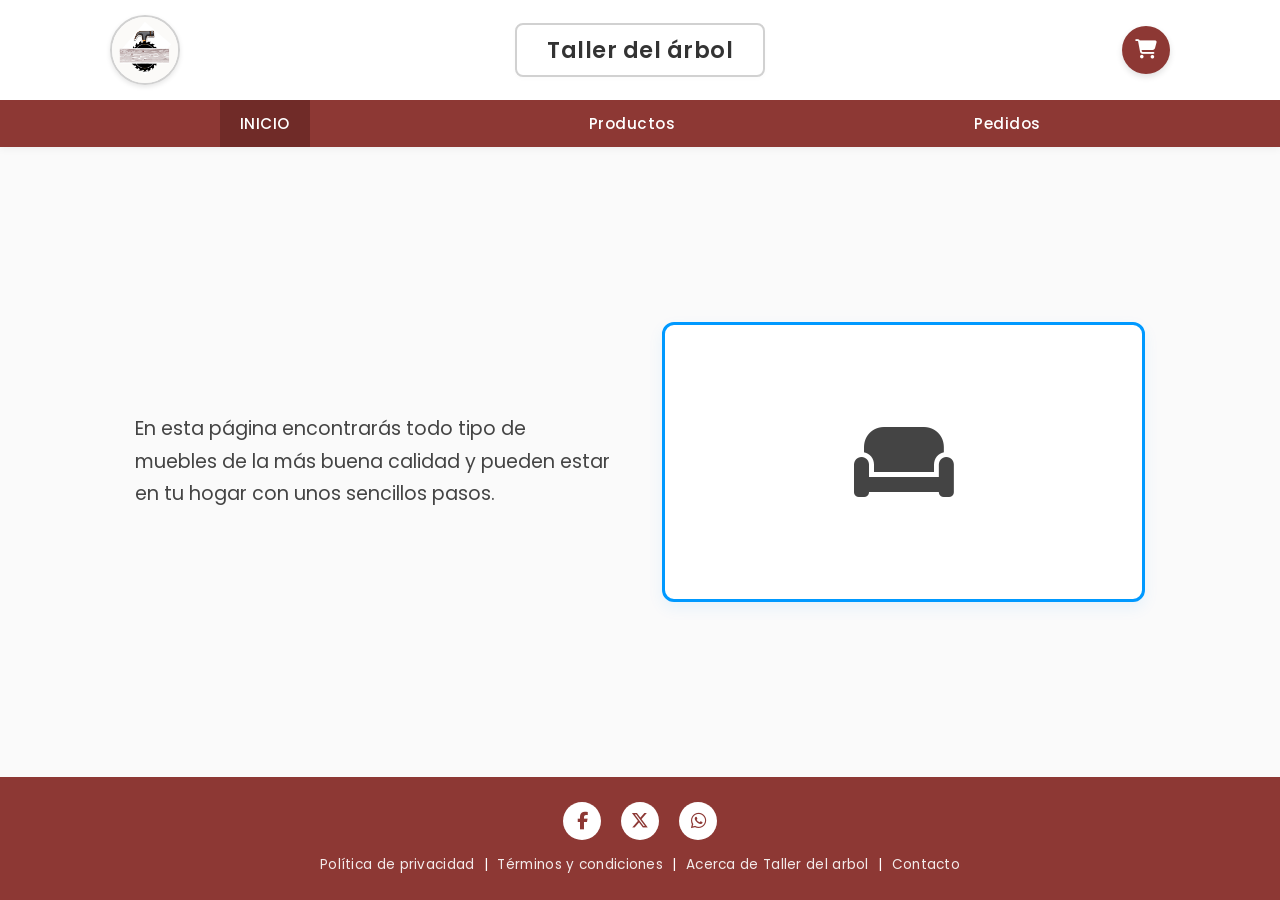
<file: index.html>
<!DOCTYPE html>
<html lang="es">
<head>
    <meta charset="UTF-8">
    <meta name="viewport" content="width=device-width, initial-scale=1.0">
    <title>Taller del Árbol - Inicio</title>
    <link href="https://fonts.googleapis.com/css2?family=Poppins:wght@300;400;500;600;700&display=swap" rel="stylesheet">
    <link rel="stylesheet" href="https://cdnjs.cloudflare.com/ajax/libs/font-awesome/6.4.0/css/all.min.css">
    <link rel="stylesheet" href="estilos.css">
</head>
<body>

    <header class="site-header">
        <div class="header-container">
            <div class="logo-container">
                <img src="logo_car.png" alt="Logo Taller del Árbol" class="logo-img">
            </div>
            <div class="brand-title">
                <h1>Taller del árbol</h1>
            </div>
            <a href="carrito.html" class="cart-link" aria-label="Ver carrito">
                <i class="fa-solid fa-cart-shopping"></i>
            </a>
        </div>

        <nav class="main-nav">
            <ul>
                <li><a href="index.html" class="active">INICIO</a></li>
                <li><a href="productos.html">Productos</a></li>
                <li><a href="pedidos.html">Pedidos</a></li>
            </ul>
        </nav>
    </header>

    <main class="main-content">
        <div class="hero-container">
            <div class="hero-text">
                <p>En esta página encontrarás todo tipo de muebles de la más buena calidad y pueden estar en tu hogar con unos sencillos pasos.</p>
            </div>
            <div class="hero-image-box">
                <i class="fa-solid fa-couch"></i>
            </div>
        </div>
    </main>

    <footer class="site-footer">
        <div class="social-icons">
            <a href="https://www.facebook.com/" aria-label="Facebook"><i class="fa-brands fa-facebook-f"></i></a>
            <a href="#" aria-label="X (Twitter)"><i class="fa-brands fa-x-twitter"></i></a>
            <a href="https://web.whatsapp.com/" aria-label="WhatsApp"><i class="fa-brands fa-whatsapp"></i></a>
        </div>
        <div class="footer-links">
            <a href="#">Política de privacidad</a> | 
            <a href="#">Términos y condiciones</a> | 
            <a href="#">Acerca de Taller del arbol</a> | 
            <a href="#">Contacto</a>
        </div>
    </footer>

</body>
</html>
</file>
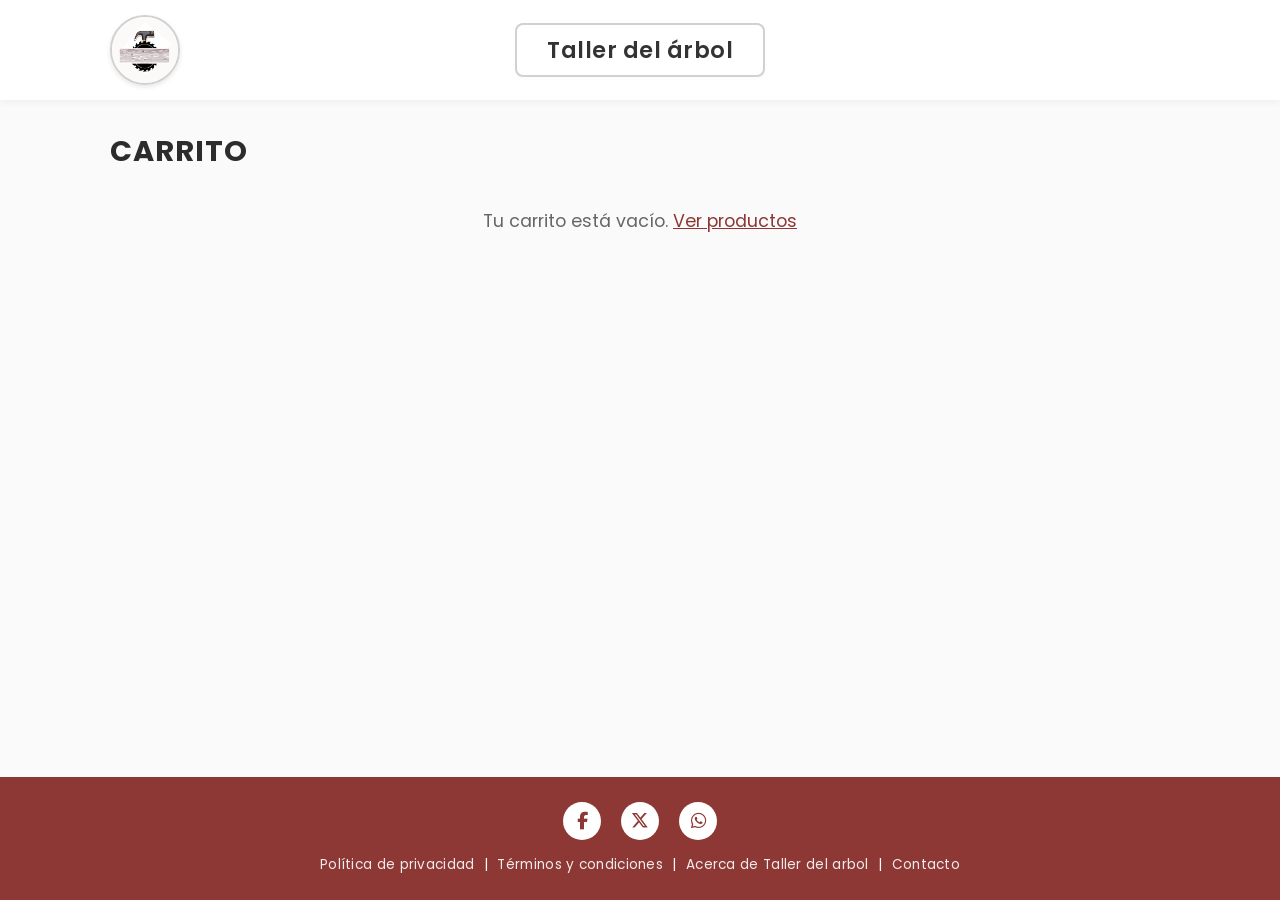
<file: carrito.html>
<!DOCTYPE html>
<html lang="es">
<head>
    <meta charset="UTF-8">
    <meta name="viewport" content="width=device-width, initial-scale=1.0">
    <title>Taller del Árbol - Carrito</title>
    <link href="https://fonts.googleapis.com/css2?family=Poppins:wght@300;400;500;600;700&display=swap" rel="stylesheet">
    <link rel="stylesheet" href="https://cdnjs.cloudflare.com/ajax/libs/font-awesome/6.4.0/css/all.min.css">
    <link rel="stylesheet" href="estilos.css">
    <link rel="stylesheet" href="carrito.css">
</head>
<body>

    <header class="site-header">
        <div class="header-container">
            <a href="index.html" class="logo-container">
                <img src="logo_car.png" alt="Logo Taller del Árbol" class="logo-img">
            </a>
            <div class="brand-title">
                <h1>Taller del árbol</h1>
            </div>
        </div>
    </header>

    <main class="cart-main">
        <h2 class="cart-title">CARRITO</h2>

        <div id="cart-container">
        </div>
    </main>

    <footer class="site-footer">
        <div class="social-icons">
            <a href="https://www.facebook.com/" aria-label="Facebook"><i class="fa-brands fa-facebook-f"></i></a>
            <a href="#" aria-label="X (Twitter)"><i class="fa-brands fa-x-twitter"></i></a>
            <a href="https://web.whatsapp.com/" aria-label="WhatsApp"><i class="fa-brands fa-whatsapp"></i></a>
        </div>
        <div class="footer-links">
            <a href="#">Política de privacidad</a> | 
            <a href="#">Términos y condiciones</a> | 
            <a href="#">Acerca de Taller del arbol</a> | 
            <a href="#">Contacto</a>
        </div>
    </footer>

    <script>
        const container = document.getElementById('cart-container');
        let carrito = JSON.parse(localStorage.getItem('carritoTaller')) || [];

        if (carrito.length > 0) {
            let totalMonto = 0;
            let contenidoHTML = '<div style="display: flex; flex-direction: column; gap: 25px;">';
            
            carrito.forEach((prod, index) => {
                totalMonto += prod.precio;
                contenidoHTML += `
                    <div class="cart-layout" style="margin-bottom: 0;">
                        <div class="cart-item-card" style="width: 100%;">
                            <div class="item-icon-box">
                                <i class="fa-solid ${prod.icono}"></i>
                            </div>
                            <div class="item-details" style="flex: 1;">
                                <h3>${prod.nombre}</h3>
                                <p>${prod.medidas}</p>
                                <p>${prod.material}</p>
                                <p>${prod.color}</p>
                                <button onclick="eliminarProducto(${index})" style="background: none; border: none; color: #8D3834; font-weight: 600; cursor: pointer; margin-top: 8px; font-size: 0.9rem;">
                                    <i class="fa-solid fa-trash"></i> Eliminar
                                </button>
                            </div>
                        </div>
                    </div>
                `;
            });

            contenidoHTML += `
                <aside class="cart-summary-box" style="width: 100%; max-width: 400px; margin-left: auto; margin-top: 10px;">
                    <div class="summary-row">
                        <span>ARTÍCULOS</span>
                        <span>${carrito.length}</span>
                    </div>
                    <hr class="summary-divider">
                    <div class="summary-row">
                        <span>MONTO</span>
                        <span>$${totalMonto.toLocaleString()}</span>
                    </div>
                    <button type="button" onclick="procesarPago()" class="pay-btn" style="border: none; cursor: pointer;">PAGAR</button>
                </aside>
            `;

            contenidoHTML += '</div>';
            container.innerHTML = contenidoHTML;
        } else {
            container.innerHTML = `
                <p style="text-align: center; font-size: 1.1rem; color: #666;">
                    Tu carrito está vacío. <a href="productos.html" style="color: var(--primary-color);">Ver productos</a>
                </p>
            `;
        }

        function eliminarProducto(index) {
            carrito.splice(index, 1);
            localStorage.setItem('carritoTaller', JSON.stringify(carrito));
            location.reload();
        }

        function procesarPago() {
            let pedidosAnteriores = JSON.parse(localStorage.getItem('pedidosPagados')) || [];
            let nuevosPedidos = pedidosAnteriores.concat(carrito);
            
            localStorage.setItem('pedidosPagados', JSON.stringify(nuevosPedidos));
            localStorage.removeItem('carritoTaller');
            
            window.location.href = 'pedidos.html';
        }
    </script>
</body>
</html>
</file>
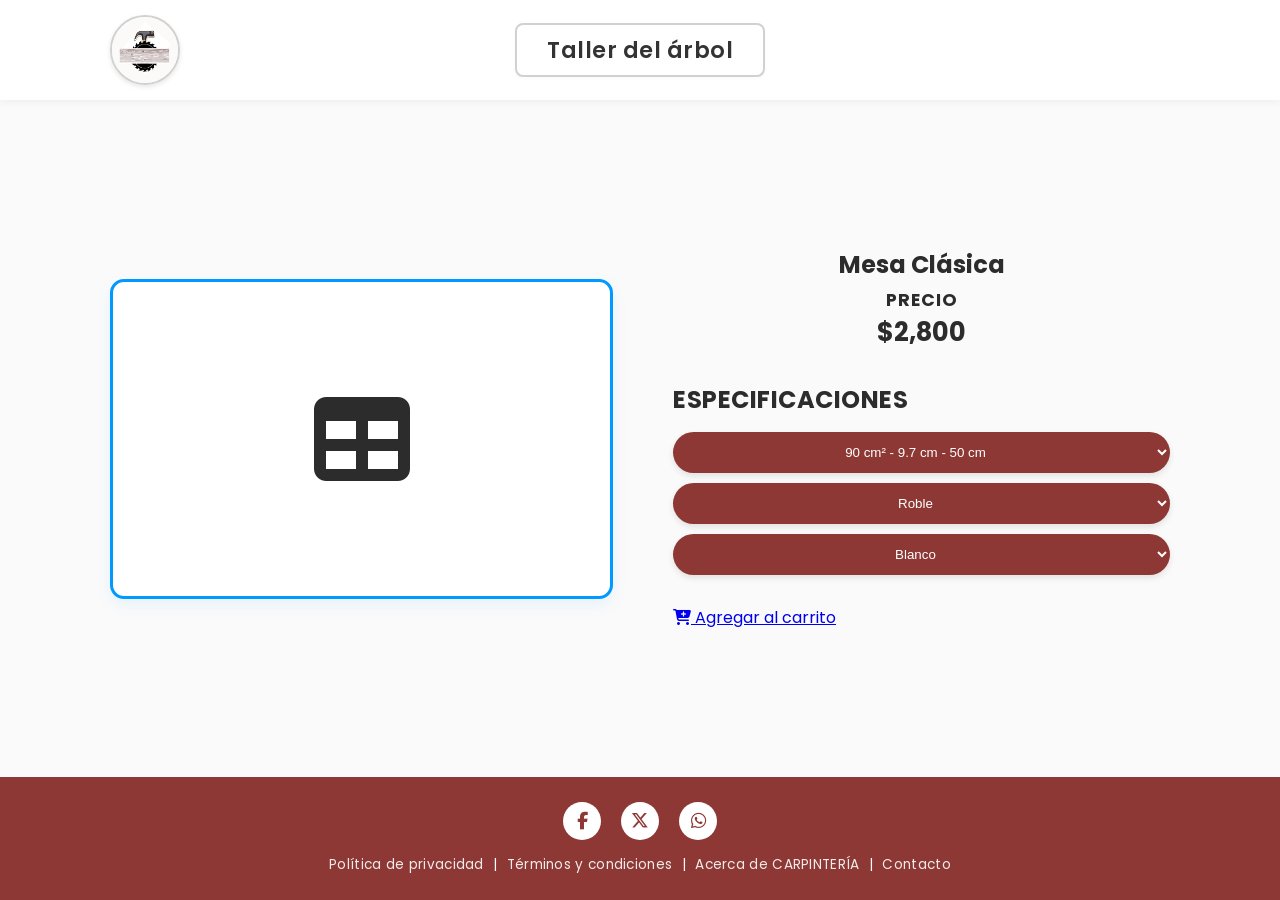
<file: detalle.html>
<!DOCTYPE html>
<html lang="es">
<head>
    <meta charset="UTF-8">
    <meta name="viewport" content="width=device-width, initial-scale=1.0">
    <title>Taller del Árbol - Detalle del Producto</title>
    <link href="https://fonts.googleapis.com/css2?family=Poppins:wght@300;400;500;600;700&display=swap" rel="stylesheet">
    <link rel="stylesheet" href="https://cdnjs.cloudflare.com/ajax/libs/font-awesome/6.4.0/css/all.min.css">
    <link rel="stylesheet" href="estilos.css">
    <link rel="stylesheet" href="detalle.css">
</head>
<body>

    <header class="site-header">
        <div class="header-container">
            <a href="index.html" class="logo-container">
                <img src="logo_car.png" alt="Logo Taller del Árbol" class="logo-img">
            </a>
            <div class="brand-title">
                <h1>Taller del árbol</h1>
            </div>
        </div>
    </header>

    <main class="detail-main">
        <div class="product-showcase">
            <div class="product-large-view">
                <i class="fa-solid fa-table" id="prod-icon"></i>
            </div>
            
            <div class="product-info-panel">
                <div class="price-tag">
                    <h2 id="prod-title" style="font-size: 1.5rem; margin-bottom: 5px;">Mesa Clásica</h2>
                    <span class="price-label">PRECIO</span>
                    <span class="price-value" id="prod-price-text">$2,800</span>
                </div>

                <div class="specs-section">
                    <h2>ESPECIFICACIONES</h2>
                    <div class="specs-list" style="display: flex; flex-direction: column; gap: 10px;">
                        <select id="select-medidas" class="spec-pill" style="width: 100%; border: none; text-align-last: center; cursor: pointer;">
                            <option value="90 cm² - 9.7 cm - 50 cm">90 cm² - 9.7 cm - 50 cm</option>
                            <option value="120 cm² - 10 cm - 60 cm">120 cm² - 10 cm - 60 cm</option>
                            <option value="150 cm² - 12 cm - 70 cm">150 cm² - 12 cm - 70 cm</option>
                        </select>
                        
                        <select id="select-material" class="spec-pill" style="width: 100%; border: none; text-align-last: center; cursor: pointer;">
                            <option value="Roble">Roble</option>
                            <option value="Pino">Pino</option>
                            <option value="Cedro">Cedro</option>
                        </select>
                        
                        <select id="select-color" class="spec-pill" style="width: 100%; border: none; text-align-last: center; cursor: pointer;">
                            <option value="Blanco">Blanco</option>
                            <option value="Nogal">Nogal</option>
                            <option value="Natural">Natural</option>
                        </select>
                    </div>
                </div>

                <a href="carrito.html" class="add-to-cart-btn" id="btn-agregar">
                    <i class="fa-solid fa-cart-plus"></i> Agregar al carrito
                </a>
            </div>
        </div>
    </main>

    <footer class="site-footer">
        <div class="social-icons">
            <a href="https://www.facebook.com/" aria-label="Facebook"><i class="fa-brands fa-facebook-f"></i></a>
            <a href="#" aria-label="X (Twitter)"><i class="fa-brands fa-x-twitter"></i></a>
            <a href="https://web.whatsapp.com/" aria-label="WhatsApp"><i class="fa-brands fa-whatsapp"></i></a>
        </div>
        <div class="footer-links">
            <a href="#">Política de privacidad</a> | 
            <a href="#">Términos y condiciones</a> | 
            <a href="#">Acerca de CARPINTERÍA</a> | 
            <a href="#">Contacto</a>
        </div>
    </footer>

    <script>
        const catalogo = [
            { nombre: 'Mesa Clásica', precio: 2800, icono: 'fa-table' },
            { nombre: 'Sillón Individual', precio: 3500, icono: 'fa-couch' },
            { nombre: 'Escritorio Ejecutivo', precio: 4200, icono: 'fa-desktop' },
            { nombre: 'Base de Cama', precio: 5400, icono: 'fa-bed' },
            { nombre: 'Silla Comedor', precio: 1200, icono: 'fa-chair' },
            { nombre: 'Estante Librero', precio: 3100, icono: 'fa-book-open' },
            { nombre: 'Ropero Clásico', precio: 6800, icono: 'fa-door-closed' },
            { nombre: 'Buró de Noche', precio: 1650, icono: 'fa-box-archive' }
        ];

        const params = new URLSearchParams(window.location.search);
        const id = parseInt(params.get('id'));
        const muebleActual = catalogo[id] || catalogo[0];

        document.getElementById('prod-title').innerText = muebleActual.nombre;
        document.getElementById('prod-price-text').innerText = '$' + muebleActual.precio.toLocaleString();
        document.getElementById('prod-icon').className = 'fa-solid ' + muebleActual.icono;

        document.getElementById('btn-agregar').addEventListener('click', function(e) {
            e.preventDefault();
            const productoCarrito = {
                nombre: muebleActual.nombre,
                medidas: document.getElementById('select-medidas').value,
                material: document.getElementById('select-material').value,
                color: document.getElementById('select-color').value,
                precio: muebleActual.precio,
                precioTexto: '$' + muebleActual.precio.toLocaleString(),
                icono: muebleActual.icono
            };

            let carrito = JSON.parse(localStorage.getItem('carritoTaller')) || [];
            carrito.push(productoCarrito);
            localStorage.setItem('carritoTaller', JSON.stringify(carrito));
            
            window.location.href = 'carrito.html';
        });
    </script>
</body>
</html>
</file>
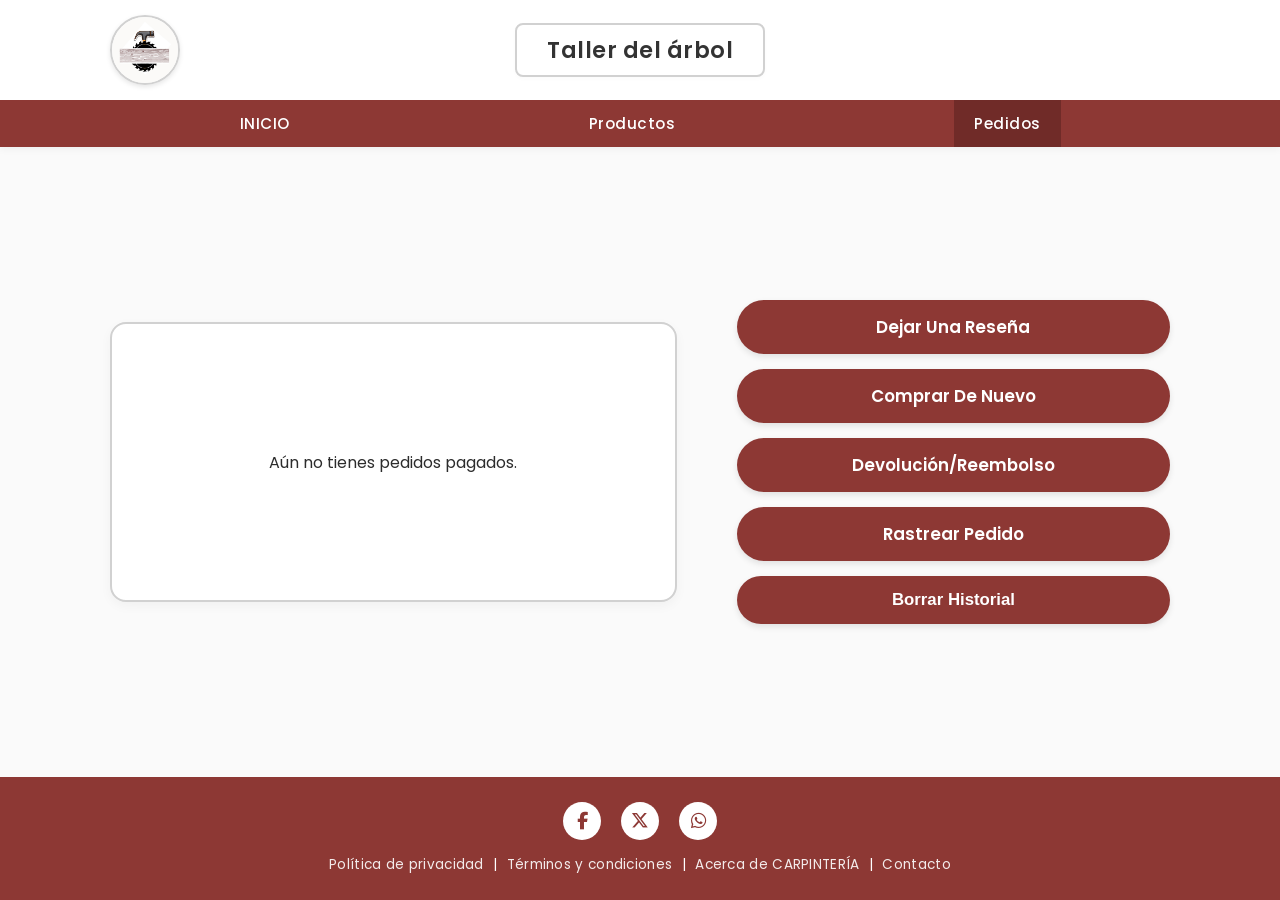
<file: pedidos.html>
<!DOCTYPE html>
<html lang="es">
<head>
    <meta charset="UTF-8">
    <meta name="viewport" content="width=device-width, initial-scale=1.0">
    <title>Taller del Árbol - Pedidos</title>
    <link href="https://fonts.googleapis.com/css2?family=Poppins:wght@300;400;500;600;700&display=swap" rel="stylesheet">
    <link rel="stylesheet" href="https://cdnjs.cloudflare.com/ajax/libs/font-awesome/6.4.0/css/all.min.css">
    <link rel="stylesheet" href="estilos.css">
    <link rel="stylesheet" href="pedidos.css">
</head>
<body>

    <header class="site-header">
        <div class="header-container">
            <a href="index.html" class="logo-container">
                <img src="logo_car.png" alt="Logo Taller del Árbol" class="logo-img">
            </a>
            <div class="brand-title">
                <h1>Taller del árbol</h1>
            </div>
        </div>

        <nav class="main-nav">
            <ul>
                <li><a href="index.html">INICIO</a></li>
                <li><a href="productos.html">Productos</a></li>
                <li><a href="pedidos.html" class="active">Pedidos</a></li>
            </ul>
        </nav>
    </header>

    <main class="orders-main">
        <div class="orders-layout">
            <div class="order-box-container" id="orders-display">
            </div>

            <div class="orders-actions">
                <a href="#" class="action-pill">Dejar Una Reseña</a>
                <a href="productos.html" class="action-pill">Comprar De Nuevo</a>
                <a href="#" class="action-pill">Devolución/Reembolso</a>
                <a href="#" class="action-pill">Rastrear Pedido</a>
                <button type="button" onclick="borrarPedidos()" class="action-pill" style="background-color: #8D3834; border: none; cursor: pointer;">Borrar Historial</button>
            </div>
        </div>
    </main>

    <footer class="site-footer">
        <div class="social-icons">
            <a href="https://www.facebook.com/" aria-label="Facebook"><i class="fa-brands fa-facebook-f"></i></a>
            <a href="#" aria-label="X (Twitter)"><i class="fa-brands fa-x-twitter"></i></a>
            <a href="https://web.whatsapp.com/" aria-label="WhatsApp"><i class="fa-brands fa-whatsapp"></i></a>
        </div>
        <div class="footer-links">
            <a href="#">Política de privacidad</a> | 
            <a href="#">Términos y condiciones</a> | 
            <a href="#">Acerca de CARPINTERÍA</a> | 
            <a href="#">Contacto</a>
        </div>
    </footer>

    <script>
        const ordersDisplay = document.getElementById('orders-display');
        const pedidos = JSON.parse(localStorage.getItem('pedidosPagados')) || [];

        if (pedidos.length > 0) {
            let contenidoHTML = '';
            pedidos.forEach(item => {
                contenidoHTML += `
                    <div class="order-item-card-mini">
                        <i class="fa-solid ${item.icono}"></i>
                        <div class="order-item-info">
                            <h4>${item.nombre}</h4>
                            <p>${item.material} - ${item.color}</p>
                            <span>${item.precioTexto}</span>
                        </div>
                    </div>
                `;
            });
            ordersDisplay.innerHTML = contenidoHTML;
        } else {
            ordersDisplay.innerHTML = `
                <p class="empty-orders">Aún no tienes pedidos pagados.</p>
            `;
        }

        function borrarPedidos() {
            localStorage.removeItem('pedidosPagados');
            location.reload();
        }
    </script>
</body>
</html>
</file>
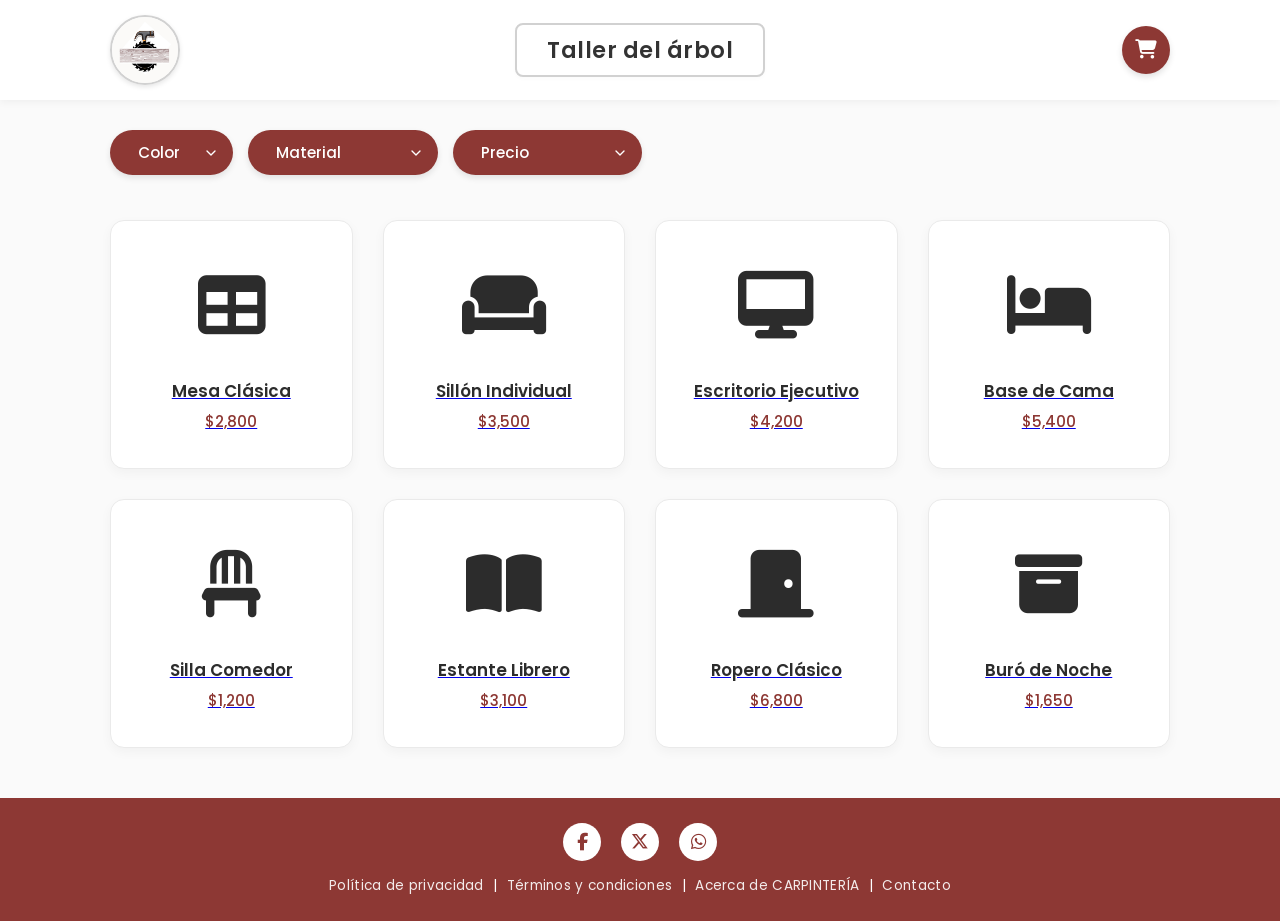
<file: productos.html>
<!DOCTYPE html>
<html lang="es">
<head>
    <meta charset="UTF-8">
    <meta name="viewport" content="width=device-width, initial-scale=1.0">
    <title>Taller del Árbol - Productos</title>
    <link href="https://fonts.googleapis.com/css2?family=Poppins:wght@300;400;500;600;700&display=swap" rel="stylesheet">
    <link rel="stylesheet" href="https://cdnjs.cloudflare.com/ajax/libs/font-awesome/6.4.0/css/all.min.css">
    <link rel="stylesheet" href="estilos.css">
    <link rel="stylesheet" href="productos.css">
</head>
<body>

    <header class="site-header">
        <div class="header-container">
            <a href="index.html" class="logo-container">
                <img src="logo_car.png" alt="Logo Taller del Árbol" class="logo-img">
            </a>
            <div class="brand-title">
                <h1>Taller del árbol</h1>
            </div>
            <a href="carrito.html" class="cart-link" aria-label="Ver carrito">
                <i class="fa-solid fa-cart-shopping"></i>
            </a>
        </div>
    </header>

    <main class="products-main">
        <div class="filter-bar">
            <div class="filter-group">
                <select class="filter-pill" aria-label="Filtrar por color">
                    <option value="">Color</option>
                    <option value="nogal">Nogal</option>
                    <option value="roble">Roble</option>
                    <option value="blanco">Blanco</option>
                </select>
            </div>

            <div class="filter-group">
                <select class="filter-pill" aria-label="Filtrar por material">
                    <option value="">Material</option>
                    <option value="pino">Madera de Pino</option>
                    <option value="cedro">Cedro</option>
                    <option value="mdf">MDF</option>
                </select>
            </div>

            <div class="filter-group">
                <select class="filter-pill" aria-label="Filtrar por precio">
                    <option value="">Precio</option>
                    <option value="menor">$1,000 - $3,000</option>
                    <option value="medio">$3,000 - $6,000</option>
                    <option value="mayor">Más de $6,000</option>
                </select>
            </div>
        </div>

        <section class="products-grid">
            <a href="detalle.html?id=0" class="product-link">
                <article class="product-card">
                    <div class="product-icon">
                        <i class="fa-solid fa-table"></i>
                    </div>
                    <h3>Mesa Clásica</h3>
                    <p class="product-price">$2,800</p>
                </article>
            </a>

            <a href="detalle.html?id=1" class="product-link">
                <article class="product-card">
                    <div class="product-icon">
                        <i class="fa-solid fa-couch"></i>
                    </div>
                    <h3>Sillón Individual</h3>
                    <p class="product-price">$3,500</p>
                </article>
            </a>

            <a href="detalle.html?id=2" class="product-link">
                <article class="product-card">
                    <div class="product-icon">
                        <i class="fa-solid fa-desktop"></i>
                    </div>
                    <h3>Escritorio Ejecutivo</h3>
                    <p class="product-price">$4,200</p>
                </article>
            </a>

            <a href="detalle.html?id=3" class="product-link">
                <article class="product-card">
                    <div class="product-icon">
                        <i class="fa-solid fa-bed"></i>
                    </div>
                    <h3>Base de Cama</h3>
                    <p class="product-price">$5,400</p>
                </article>
            </a>

            <a href="detalle.html?id=4" class="product-link">
                <article class="product-card">
                    <div class="product-icon">
                        <i class="fa-solid fa-chair"></i>
                    </div>
                    <h3>Silla Comedor</h3>
                    <p class="product-price">$1,200</p>
                </article>
            </a>

            <a href="detalle.html?id=5" class="product-link">
                <article class="product-card">
                    <div class="product-icon">
                        <i class="fa-solid fa-book-open"></i>
                    </div>
                    <h3>Estante Librero</h3>
                    <p class="product-price">$3,100</p>
                </article>
            </a>

            <a href="detalle.html?id=6" class="product-link">
                <article class="product-card">
                    <div class="product-icon">
                        <i class="fa-solid fa-door-closed"></i>
                    </div>
                    <h3>Ropero Clásico</h3>
                    <p class="product-price">$6,800</p>
                </article>
            </a>

            <a href="detalle.html?id=7" class="product-link">
                <article class="product-card">
                    <div class="product-icon">
                        <i class="fa-solid fa-box-archive"></i>
                    </div>
                    <h3>Buró de Noche</h3>
                    <p class="product-price">$1,650</p>
                </article>
            </a>
        </section>
    </main>

    <footer class="site-footer">
        <div class="social-icons">
            <a href="https://www.facebook.com/" aria-label="Facebook"><i class="fa-brands fa-facebook-f"></i></a>
            <a href="#" aria-label="X (Twitter)"><i class="fa-brands fa-x-twitter"></i></a>
            <a href="https://web.whatsapp.com/" aria-label="WhatsApp"><i class="fa-brands fa-whatsapp"></i></a>
        </div>
        <div class="footer-links">
            <a href="#">Política de privacidad</a> | 
            <a href="#">Términos y condiciones</a> | 
            <a href="#">Acerca de CARPINTERÍA</a> | 
            <a href="#">Contacto</a>
        </div>
    </footer>

</body>
</html>
</file>
<file: estilos.css>
:root {
    --primary-color: #8D3834;
    --primary-dark: #702B28;
    --bg-light: #FAFAFA;
    --text-dark: #2C2C2C;
    --border-color: #D1D1D1;
    --white: #FFFFFF;
}

* {
    margin: 0;
    padding: 0;
    box-sizing: border-box;
}

body {
    font-family: 'Poppins', sans-serif;
    background-color: var(--bg-light);
    color: var(--text-dark);
    display: flex;
    flex-direction: column;
    min-height: 100vh;
}

.site-header {
    background-color: var(--white);
    box-shadow: 0 2px 8px rgba(0, 0, 0, 0.05);
}

.header-container {
    max-width: 1100px;
    margin: 0 auto;
    padding: 15px 20px;
    display: flex;
    align-items: center;
    justify-content: space-between;
    position: relative;
}

.logo-container {
    width: 70px;
    height: 70px;
    border-radius: 50%;
    overflow: hidden;
    border: 2px solid var(--border-color);
    box-shadow: 0 2px 5px rgba(0,0,0,0.1);
}

.logo-img {
    width: 100%;
    height: 100%;
    object-fit: cover;
}

.brand-title {
    position: absolute;
    left: 50%;
    transform: translateX(-50%);
    border: 2px solid var(--border-color);
    padding: 8px 30px;
    border-radius: 8px;
    background-color: var(--white);
    box-shadow: 0 2px 4px rgba(0,0,0,0.02);
}

.brand-title h1 {
    font-size: 1.4rem;
    font-weight: 600;
    letter-spacing: 0.5px;
    color: #333;
}

.cart-link {
    width: 48px;
    height: 48px;
    border-radius: 50%;
    background-color: var(--primary-color);
    color: var(--white);
    display: flex;
    align-items: center;
    justify-content: center;
    text-decoration: none;
    font-size: 1.2rem;
    box-shadow: 0 3px 6px rgba(0, 0, 0, 0.12);
    transition: background-color 0.3s ease, transform 0.2s ease;
}

.cart-link:hover {
    background-color: var(--primary-dark);
    transform: translateY(-2px);
}

.main-nav {
    background-color: var(--primary-color);
}

.main-nav ul {
    list-style: none;
    max-width: 1100px;
    margin: 0 auto;
    display: flex;
    justify-content: space-around;
}

.main-nav a {
    display: block;
    color: var(--white);
    text-decoration: none;
    padding: 12px 20px;
    font-weight: 500;
    font-size: 0.95rem;
    letter-spacing: 0.5px;
    transition: background-color 0.3s ease;
}

.main-nav a:hover, .main-nav a.active {
    background-color: var(--primary-dark);
}

.main-content {
    flex: 1;
    max-width: 1050px;
    width: 100%;
    margin: 40px auto;
    padding: 0 20px;
    display: flex;
    align-items: center;
}

.hero-container {
    display: flex;
    align-items: center;
    justify-content: space-between;
    gap: 50px;
    width: 100%;
}

.hero-text {
    flex: 1;
    font-size: 1.2rem;
    line-height: 1.7;
    color: #444;
}

.hero-image-box {
    flex: 1;
    height: 280px;
    border: 3px solid #0099FF;
    border-radius: 12px;
    display: flex;
    align-items: center;
    justify-content: center;
    background-color: var(--white);
    box-shadow: 0 6px 15px rgba(0, 153, 255, 0.08);
}

.hero-image-box i {
    font-size: 5rem;
    color: #444;
}

.site-footer {
    background-color: var(--primary-color);
    color: var(--white);
    padding: 25px 20px;
    text-align: center;
}

.social-icons {
    display: flex;
    justify-content: center;
    gap: 20px;
    margin-bottom: 15px;
}

.social-icons a {
    width: 38px;
    height: 38px;
    background-color: var(--white);
    color: var(--primary-color);
    border-radius: 50%;
    display: flex;
    align-items: center;
    justify-content: center;
    text-decoration: none;
    font-size: 1.1rem;
    transition: transform 0.2s ease, background-color 0.2s ease;
}

.social-icons a:hover {
    transform: translateY(-3px);
    background-color: #f0f0f0;
}

.footer-links {
    font-size: 0.85rem;
    letter-spacing: 0.3px;
}

.footer-links a {
    color: var(--white);
    text-decoration: none;
    margin: 0 5px;
    opacity: 0.9;
}

.footer-links a:hover {
    text-decoration: underline;
    opacity: 1;
}

@media (max-width: 768px) {
    .header-container {
        flex-direction: column;
        gap: 15px;
    }
    
    .brand-title {
        position: static;
        transform: none;
        width: 100%;
        text-align: center;
    }

    .hero-container {
        flex-direction: column;
        gap: 30px;
    }

    .hero-image-box {
        width: 100%;
        height: 220px;
    }
}
</file>
<file: carrito.css>
.cart-main {
    flex: 1;
    max-width: 1100px;
    width: 100%;
    margin: 30px auto 50px;
    padding: 0 20px;
}

.cart-title {
    font-size: 1.8rem;
    font-weight: 700;
    letter-spacing: 1px;
    color: var(--text-dark);
    margin-bottom: 35px;
}

.cart-layout {
    display: flex;
    justify-content: space-between;
    align-items: center;
    gap: 50px;
}

.cart-item-card {
    flex: 1.4;
    background-color: var(--white);
    border: 1px solid #EAEAEA;
    border-radius: 14px;
    padding: 30px;
    display: flex;
    align-items: center;
    gap: 35px;
    box-shadow: 0 4px 12px rgba(0, 0, 0, 0.04);
}

.item-icon-box {
    width: 120px;
    height: 120px;
    border-radius: 12px;
    background-color: var(--bg-light);
    border: 1px solid var(--border-color);
    display: flex;
    align-items: center;
    justify-content: center;
    flex-shrink: 0;
}

.item-icon-box i {
    font-size: 4rem;
    color: var(--text-dark);
}

.item-details h3 {
    font-size: 1.35rem;
    font-weight: 700;
    color: var(--text-dark);
    margin-bottom: 8px;
}

.item-details p {
    font-size: 1.05rem;
    font-weight: 600;
    color: #444;
    line-height: 1.6;
}

.cart-summary-box {
    flex: 1;
    background-color: #E8E8E8;
    border-radius: 12px;
    padding: 30px 25px;
    display: flex;
    flex-direction: column;
    gap: 18px;
    box-shadow: 0 4px 10px rgba(0, 0, 0, 0.05);
}

.summary-row {
    display: flex;
    justify-content: space-between;
    align-items: center;
    font-size: 1.15rem;
    font-weight: 700;
    color: var(--text-dark);
    letter-spacing: 0.5px;
}

.summary-divider {
    border: none;
    border-top: 1px solid #B5B5B5;
}

.pay-btn {
    display: block;
    background-color: var(--primary-color);
    color: var(--white);
    text-decoration: none;
    text-align: center;
    padding: 12px 35px;
    border-radius: 50px;
    font-weight: 700;
    font-size: 1.05rem;
    letter-spacing: 1px;
    margin: 10px auto 0;
    width: fit-content;
    box-shadow: 0 3px 6px rgba(0, 0, 0, 0.12);
    transition: background-color 0.3s ease, transform 0.2s ease;
}

.pay-btn:hover {
    background-color: var(--primary-dark);
    transform: translateY(-2px);
}

@media (max-width: 820px) {
    .cart-layout {
        flex-direction: column;
        align-items: stretch;
        gap: 30px;
    }

    .cart-item-card {
        flex-direction: column;
        text-align: center;
        gap: 20px;
    }
}
</file>
<file: detalle.css>
.detail-main {
    flex: 1;
    max-width: 1100px;
    width: 100%;
    margin: 40px auto;
    padding: 0 20px;
    display: flex;
    align-items: center;
}

.product-showcase {
    display: flex;
    justify-content: space-between;
    align-items: center;
    width: 100%;
    gap: 60px;
}

.product-large-view {
    flex: 1;
    height: 320px;
    border: 3px solid #0099FF;
    border-radius: 14px;
    display: flex;
    align-items: center;
    justify-content: center;
    background-color: var(--white);
    box-shadow: 0 6px 15px rgba(0, 153, 255, 0.08);
}

.product-large-view i {
    font-size: 6rem;
    color: var(--text-dark);
}

.product-info-panel {
    flex: 1;
    display: flex;
    flex-direction: column;
    gap: 30px;
}

.price-tag {
    text-align: center;
}

.price-label {
    display: block;
    font-size: 1.1rem;
    font-weight: 700;
    letter-spacing: 1px;
    color: var(--text-dark);
}

.price-value {
    font-size: 1.6rem;
    font-weight: 700;
    color: var(--text-dark);
}

.specs-section h2 {
    font-size: 1.5rem;
    font-weight: 700;
    letter-spacing: 0.5px;
    margin-bottom: 15px;
    color: var(--text-dark);
}

.specs-list {
    display: flex;
    flex-direction: column;
    gap: 12px;
}

.spec-pill {
    background-color: var(--primary-color);
    color: var(--white);
    padding: 12px 25px;
    border-radius: 50px;
    font-weight: 500;
    text-align: center;
    box-shadow: 0 3px 6px rgba(0, 0, 0, 0.1);
    transition: background-color 0.3s ease, transform 0.2s ease;
    cursor: pointer;
}

.spec-pill:hover {
    background-color: var(--primary-dark);
    transform: translateX(5px);
}

@media (max-width: 768px) {
    .product-showcase {
        flex-direction: column;
        gap: 30px;
    }

    .product-large-view {
        width: 100%;
        height: 240px;
    }

    .product-info-panel {
        width: 100%;
    }
}
</file>
<file: pedidos.css>
.orders-main {
    flex: 1;
    max-width: 1100px;
    width: 100%;
    margin: 40px auto;
    padding: 0 20px;
    display: flex;
    align-items: center;
}

.orders-layout {
    display: flex;
    justify-content: space-between;
    align-items: center;
    width: 100%;
    gap: 60px;
}

.order-box-container {
    flex: 1.3;
    height: 280px;
    border: 2px solid var(--border-color);
    border-radius: 16px;
    display: flex;
    align-items: center;
    justify-content: center;
    background-color: var(--white);
    box-shadow: 0 4px 12px rgba(0, 0, 0, 0.04);
}

.order-item-display i {
    font-size: 5.5rem;
    color: var(--text-dark);
}

.orders-actions {
    flex: 1;
    display: flex;
    flex-direction: column;
    gap: 15px;
}

.action-pill {
    background-color: var(--primary-color);
    color: var(--white);
    text-decoration: none;
    padding: 14px 25px;
    border-radius: 50px;
    font-size: 1.05rem;
    font-weight: 600;
    text-align: center;
    box-shadow: 0 3px 6px rgba(0, 0, 0, 0.1);
    transition: background-color 0.3s ease, transform 0.2s ease;
}

.action-pill:hover {
    background-color: var(--primary-dark);
    transform: translateX(5px);
}

@media (max-width: 768px) {
    .orders-layout {
        flex-direction: column;
        gap: 30px;
    }

    .order-box-container {
        width: 100%;
        height: 220px;
    }

    .orders-actions {
        width: 100%;
    }
}
</file>
<file: productos.css>
.products-main {
    flex: 1;
    max-width: 1100px;
    width: 100%;
    margin: 30px auto 50px;
    padding: 0 20px;
}

.filter-bar {
    display: flex;
    flex-wrap: wrap;
    gap: 15px;
    margin-bottom: 45px;
}

.filter-pill {
    background-color: var(--primary-color);
    color: var(--white);
    border: none;
    padding: 12px 28px;
    border-radius: 50px;
    font-family: 'Poppins', sans-serif;
    font-size: 0.95rem;
    font-weight: 500;
    cursor: pointer;
    box-shadow: 0 3px 6px rgba(0, 0, 0, 0.1);
    transition: background-color 0.3s ease, transform 0.2s ease;
    appearance: none;
    -webkit-appearance: none;
    background-image: url("data:image/svg+xml;charset=UTF-8,%3csvg xmlns='http://www.w3.org/2000/svg' viewBox='0 0 24 24' fill='none' stroke='white' stroke-width='2' stroke-linecap='round' stroke-linejoin='round'%3e%3cpolyline points='6 9 12 15 18 9'%3e%3c/polyline%3e%3c/svg%3e");
    background-repeat: no-repeat;
    background-position: right 14px center;
    background-size: 16px;
    padding-right: 40px;
}

.filter-pill:hover {
    background-color: var(--primary-dark);
    transform: translateY(-2px);
}

.filter-pill option {
    background-color: var(--white);
    color: var(--text-dark);
}

.products-grid {
    display: grid;
    grid-template-columns: repeat(4, 1fr);
    gap: 30px;
    align-items: center;
}

.product-card {
    background-color: var(--white);
    border: 1px solid #EAEAEA;
    border-radius: 14px;
    padding: 35px 20px;
    text-align: center;
    box-shadow: 0 4px 12px rgba(0, 0, 0, 0.04);
    transition: transform 0.25s ease, box-shadow 0.25s ease;
    cursor: pointer;
}

.product-card:hover {
    transform: translateY(-6px);
    box-shadow: 0 10px 20px rgba(0, 0, 0, 0.08);
    border-color: var(--primary-color);
}

.product-icon {
    font-size: 4.2rem;
    color: var(--text-dark);
    margin-bottom: 20px;
    transition: color 0.25s ease;
}

.product-card:hover .product-icon {
    color: var(--primary-color);
}

.product-card h3 {
    font-size: 1.05rem;
    font-weight: 600;
    color: var(--text-dark);
    margin-bottom: 6px;
}

.product-price {
    font-size: 0.95rem;
    font-weight: 500;
    color: var(--primary-color);
}

@media (max-width: 900px) {
    .products-grid {
        grid-template-columns: repeat(2, 1fr);
    }
}

@media (max-width: 520px) {
    .filter-bar {
        justify-content: center;
    }

    .products-grid {
        grid-template-columns: 1fr;
    }
}
</file>
